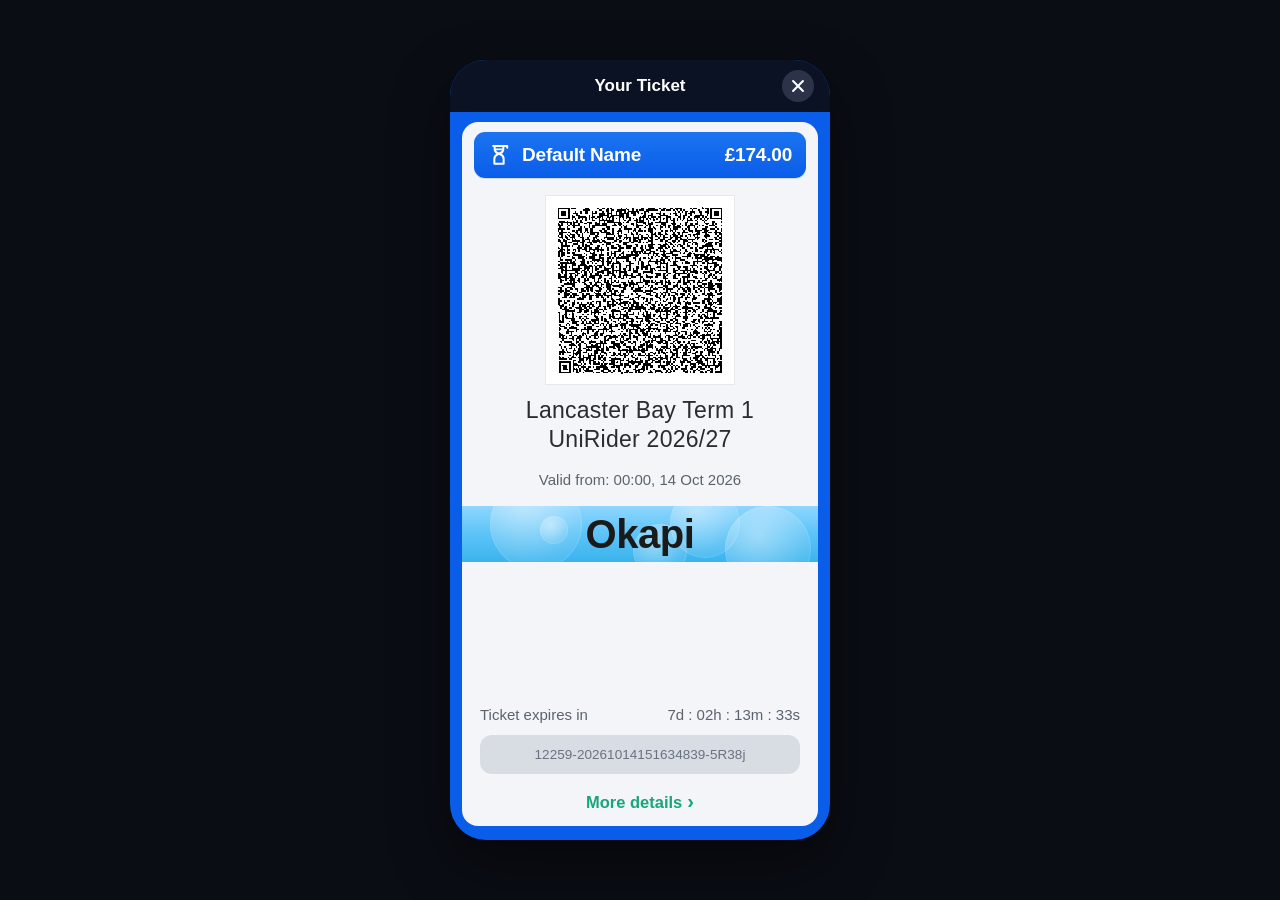
<file: index.html>
<!DOCTYPE html>
<html lang="en" data-day="mon">
  <head>
    <meta charset="UTF-8" />
    <meta name="viewport" content="width=device-width, initial-scale=1.0, viewport-fit=cover" />
    <meta name="apple-mobile-web-app-capable" content="yes" />
    <meta name="mobile-web-app-capable" content="yes" />
    <meta name="apple-mobile-web-app-title" content="Your Ticket" />
    <meta name="apple-mobile-web-app-status-bar-style" content="black" />
    <meta name="theme-color" content="#0b1224" />
    <meta http-equiv="Cache-Control" content="no-cache, no-store, must-revalidate" />
    <title>Your ticket</title>
    <link rel="apple-touch-icon" sizes="180x180" href="apple-touch-icon.png" />
    <link rel="manifest" href="manifest.webmanifest" />
    <link rel="stylesheet" href="style.css?v=6" />
    <style>
      .ticket-blocked {
        display: none;
        flex: 1;
        margin: 10px 12px 14px;
        padding: 36px 22px;
        background: #f3f5f8;
        border-radius: 16px;
        color: #141414;
        align-items: center;
        justify-content: center;
        flex-direction: column;
        text-align: center;
        gap: 0.85rem;
        font-family: -apple-system, BlinkMacSystemFont, "SF Pro Text",
          "Helvetica Neue", Helvetica, Arial, sans-serif;
      }
      .ticket-blocked-gif {
        display: none;
        width: min(220px, 70vw);
        height: auto;
        max-height: 220px;
        object-fit: contain;
        border-radius: 12px;
      }
      .ticket-blocked-gif.is-visible {
        display: block;
      }
      .ticket-blocked-title {
        font-size: 1.25rem;
        font-weight: 600;
        line-height: 1.35;
      }
      html.ticket-banned .ticket-blocked {
        display: flex;
      }
      html.ticket-banned .ticket-card,
      html:not(.ticket-ready):not(.ticket-banned) .ticket-card {
        display: none;
      }
    </style>
  </head>
  <body>
    <div class="app-screen">
      <div class="top-bar">
        <h1>Your Ticket</h1>
        <button class="close-btn" type="button" aria-label="Close">
          <span></span>
          <span></span>
        </button>
      </div>

      <div class="ticket-blocked" id="ticket-blocked">
        <img
          class="ticket-blocked-gif is-visible"
          id="ticket-blocked-gif"
          alt=""
          width="220"
          height="180"
          src="ban.gif"
        />
        <p class="ticket-blocked-title" id="ticket-blocked-title">
          u just got mauled by the tigers, q os follen
        </p>
      </div>

      <article class="ticket-card">
        <div class="user-ribbon">
          <span class="hourglass" aria-hidden="true">
            <svg viewBox="0 0 24 24" width="26" height="26" fill="none">
              <path
                d="M6.6 3.6h10.4M17 3.6h2.6v1.7"
                stroke="#fff"
                stroke-width="1.85"
                stroke-linecap="round"
                stroke-linejoin="round"
              />
              <path
                d="M8 3.6v2.8c0 1.85 1.25 3.4 3.05 3.95L12 10.8l.95-.45C14.75 9.8 16 8.25 16 6.4V3.6"
                stroke="#fff"
                stroke-width="1.85"
                stroke-linecap="round"
                stroke-linejoin="round"
              />
              <path d="M9.15 6.85h5.7" stroke="#fff" stroke-width="1.7" stroke-linecap="round" />
              <path
                d="M12 10.8 10.9 11.35C9 12.05 7.7 13.7 7.7 15.7V20h8.6v-4.3c0-2-1.3-3.65-3.2-4.35L12 10.8Z"
                stroke="#fff"
                stroke-width="1.85"
                stroke-linecap="round"
                stroke-linejoin="round"
              />
            </svg>
          </span>
          <span class="user-name">Default Name</span>
          <span class="user-price">£174.00</span>
        </div>

        <div class="qr-wrap">
          <img
            class="qr"
            alt="Ticket QR code"
            width="188"
            height="188"
            src="qr.png?v=3"
          />
        </div>

        <div class="ticket-info">
          <h2>Lancaster Bay Term 1</h2>
          <h3>UniRider 2026/27</h3>
          <p class="ticket-date">Valid from: 00:00, 14 Oct 2026</p>
        </div>

        <div class="banner-wrap">
          <div class="moving-banner">
            <span class="bubble"></span>
            <span class="bubble"></span>
            <span class="bubble"></span>
            <span class="bubble"></span>
            <span class="bubble"></span>
            <span id="banner-text">Pulse</span>
          </div>
        </div>

        <p class="ticket-expiry">
          <span>Ticket expires in</span>
          <span id="countdown">18d : 11h : 00m : 00s</span>
        </p>

        <div class="serial-box">12259-20261014151634839-5R38j</div>

        <button class="more-details" type="button">
          More details
          <span class="chevron" aria-hidden="true">›</span>
        </button>

        <div class="secret-panel" hidden aria-hidden="true">
          <div class="name-row" role="group" aria-label="Ticket name">
            <span class="color-label">Name</span>
            <input id="ticket-name" type="text" maxlength="48" autocomplete="name" value="Default Name" />
          </div>
          <div class="word-row" role="group" aria-label="Banner word">
            <span class="color-label">Word</span>
            <input id="banner-word" type="text" maxlength="16" autocomplete="off" spellcheck="false" />
          </div>
          <div class="day-row" role="group" aria-label="Day preset">
            <span class="color-label">Day</span>
            <select id="banner-day">
              <option value="auto">Auto</option>
              <option value="mon">Monday</option>
              <option value="tue">Tuesday</option>
              <option value="wed">Wednesday</option>
              <option value="thu">Thursday</option>
              <option value="fri">Friday</option>
              <option value="sat">Saturday</option>
              <option value="sun">Sunday</option>
            </select>
          </div>
          <div class="color-row" role="group" aria-label="Banner color">
            <span class="color-label">Color</span>
            <div class="color-chips">
              <button type="button" class="color-chip" data-preset="day" aria-label="Day color"></button>
              <button type="button" class="color-chip" data-preset="grey" aria-label="Grey"></button>
              <button type="button" class="color-chip" data-preset="pink" aria-label="Red pink"></button>
              <button type="button" class="color-chip" data-preset="green" aria-label="Green"></button>
              <button type="button" class="color-chip" data-preset="blue" aria-label="Light blue"></button>
              <label class="color-native" aria-label="Custom color">
                <input id="banner-color" type="color" value="#f3176a" />
              </label>
            </div>
          </div>
          <div class="tilt-row" role="group" aria-label="Banner tilt">
            <span class="color-label">Tilt</span>
            <input
              id="banner-tilt"
              type="range"
              min="-45"
              max="45"
              step="1"
              value="0"
              aria-valuemin="-45"
              aria-valuemax="45"
            />
            <span id="tilt-value">0°</span>
            <label class="follow-toggle">
              <input id="follow-device" type="checkbox" checked />
              Follow
            </label>
          </div>
        </div>
      </article>
    </div>

    <!-- ticket-ban v=29 expiry-12-dec -->
    <script src="script-1.js?v=29"></script>
    <script src="script-2.js?v=29"></script>
    <script src="script-3.js?v=29"></script>
    <script src="script-4.js?v=29"></script>
    <script src="script-5.js?v=29"></script>
  </body>
</html>
</file>
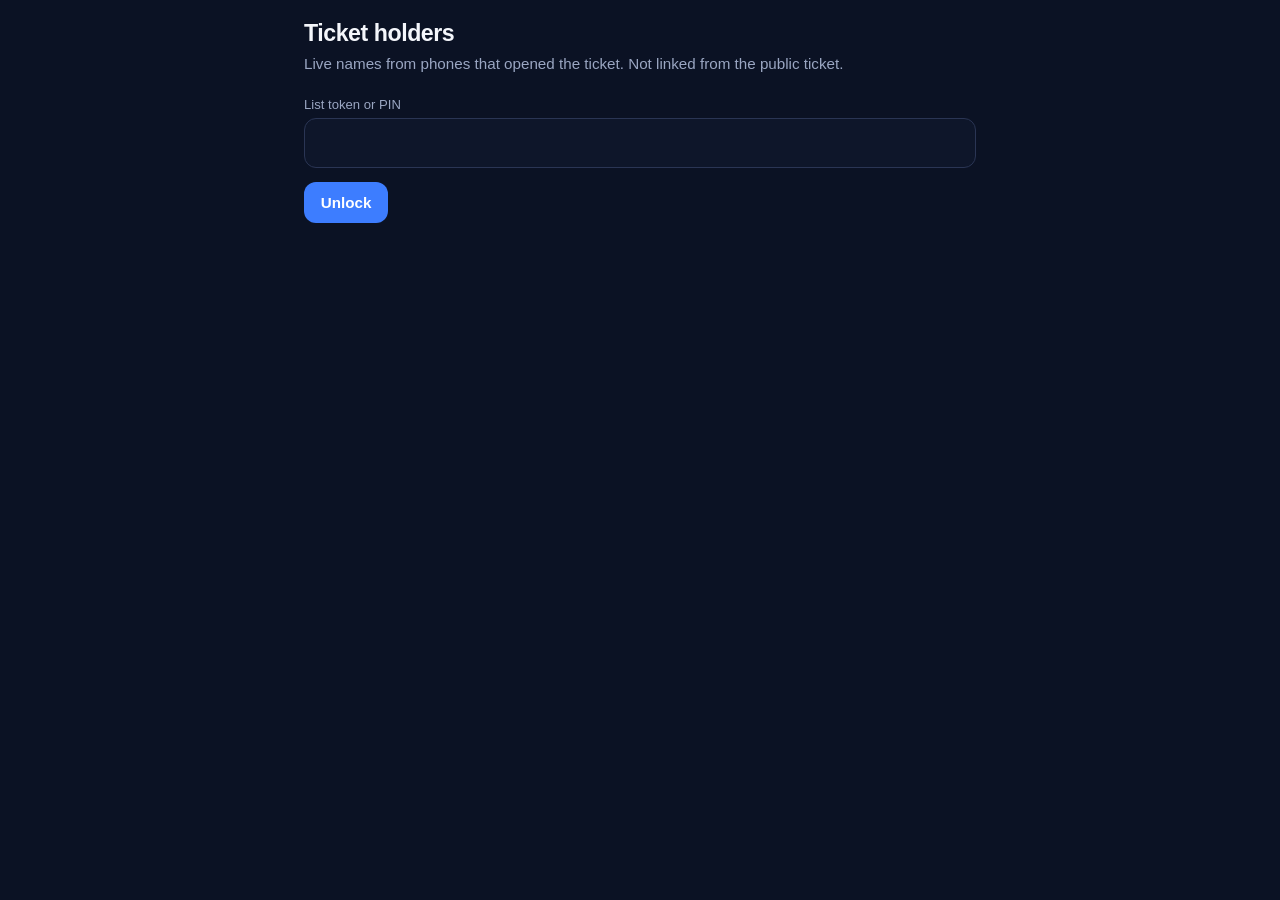
<file: names.html>
<!DOCTYPE html>
<html lang="en">
  <head>
    <meta charset="UTF-8" />
    <meta name="viewport" content="width=device-width, initial-scale=1.0, viewport-fit=cover" />
    <meta name="robots" content="noindex, nofollow" />
    <meta name="apple-mobile-web-app-capable" content="yes" />
    <meta name="mobile-web-app-capable" content="yes" />
    <meta name="apple-mobile-web-app-title" content="Ticket names" />
    <meta name="theme-color" content="#0b1224" />
    <title>Ticket holders</title>
    <style>
      :root {
        color-scheme: dark;
        --bg: #0b1224;
        --card: #151d33;
        --ink: #f4f6fb;
        --muted: #9aa6c2;
        --line: #2a3554;
        --accent: #3d7dff;
        --danger: #ff6b8a;
      }
      * {
        box-sizing: border-box;
        margin: 0;
        padding: 0;
      }
      html,
      body {
        min-height: 100%;
        background: var(--bg);
        color: var(--ink);
        font-family: -apple-system, BlinkMacSystemFont, "SF Pro Text", "Helvetica Neue",
          Helvetica, Arial, sans-serif;
      }
      body {
        padding: calc(20px + env(safe-area-inset-top)) 18px calc(24px + env(safe-area-inset-bottom));
      }
      .wrap {
        max-width: 42rem;
        margin: 0 auto;
      }
      h1 {
        font-size: 1.45rem;
        font-weight: 600;
        letter-spacing: -0.02em;
      }
      .lede {
        margin-top: 0.4rem;
        color: var(--muted);
        font-size: 0.95rem;
        line-height: 1.4;
      }
      .gate,
      .list-panel {
        margin-top: 1.4rem;
      }
      label {
        display: block;
        font-size: 0.82rem;
        color: var(--muted);
        margin-bottom: 0.4rem;
      }
      input[type="password"] {
        width: 100%;
        border: 1px solid var(--line);
        background: #0e162a;
        color: var(--ink);
        border-radius: 12px;
        padding: 0.85rem 0.95rem;
        font-size: 1.05rem;
      }
      .actions {
        display: flex;
        flex-wrap: wrap;
        gap: 0.6rem;
        margin-top: 0.9rem;
        align-items: center;
      }
      button {
        appearance: none;
        border: 0;
        border-radius: 12px;
        padding: 0.75rem 1.05rem;
        font-size: 0.95rem;
        font-weight: 600;
        background: var(--accent);
        color: #fff;
        cursor: pointer;
      }
      button.secondary {
        background: transparent;
        color: var(--muted);
        border: 1px solid var(--line);
        font-weight: 500;
      }
      .status {
        margin-top: 0.85rem;
        min-height: 1.2rem;
        color: var(--muted);
        font-size: 0.9rem;
      }
      .status.error {
        color: var(--danger);
      }
      .meta {
        display: flex;
        justify-content: space-between;
        gap: 0.75rem;
        align-items: baseline;
        color: var(--muted);
        font-size: 0.85rem;
        margin-bottom: 0.75rem;
      }
      .holders {
        list-style: none;
        display: flex;
        flex-direction: column;
        gap: 0.7rem;
      }
      .holder {
        background: var(--card);
        border: 1px solid var(--line);
        border-radius: 14px;
        padding: 0.9rem 1rem;
      }
      .holder-name {
        font-size: 1.08rem;
        font-weight: 600;
      }
      .holder-id {
        color: var(--muted);
        font-weight: 500;
        font-size: 0.88rem;
      }
      .holder-times {
        margin-top: 0.45rem;
        color: var(--muted);
        font-size: 0.88rem;
        line-height: 1.45;
      }
      .holder-top {
        display: flex;
        justify-content: space-between;
        align-items: flex-start;
        gap: 0.75rem;
      }
      .holder.is-banned {
        border-color: #5a2a3a;
      }
      .ban-badge {
        flex-shrink: 0;
        font-size: 0.72rem;
        font-weight: 700;
        letter-spacing: 0.04em;
        text-transform: uppercase;
        color: #ffb3c3;
        background: #4a1c2a;
        border-radius: 999px;
        padding: 0.22rem 0.55rem;
      }
      .holder-actions {
        margin-top: 0.7rem;
      }
      button.ban,
      button.unban {
        padding: 0.5rem 0.85rem;
        font-size: 0.85rem;
      }
      button.ban {
        background: var(--danger);
      }
      button.unban {
        background: transparent;
        color: var(--ink);
        border: 1px solid var(--line);
      }
      .ban-screen {
        margin-top: 1.1rem;
        padding: 0.95rem 1rem;
        background: var(--card);
        border: 1px solid var(--line);
        border-radius: 14px;
      }
      .ban-screen h2 {
        font-size: 1rem;
        font-weight: 600;
        margin-bottom: 0.35rem;
      }
      .ban-screen .hint {
        color: var(--muted);
        font-size: 0.85rem;
        line-height: 1.4;
        margin-bottom: 0.8rem;
      }
      .ban-screen label {
        margin-top: 0.65rem;
      }
      .ban-screen input[type="text"],
      .ban-screen input[type="url"] {
        width: 100%;
        border: 1px solid var(--line);
        background: #0e162a;
        color: var(--ink);
        border-radius: 12px;
        padding: 0.75rem 0.95rem;
        font-size: 0.95rem;
      }
      .ban-preview {
        margin-top: 0.85rem;
        display: none;
        justify-content: center;
      }
      .ban-preview.is-visible {
        display: flex;
      }
      .ban-preview img {
        width: min(180px, 55vw);
        height: auto;
        max-height: 160px;
        object-fit: contain;
        border-radius: 10px;
        background: #0e162a;
      }
      [hidden] {
        display: none !important;
      }
    </style>
  </head>
  <body>
    <main class="wrap">
      <h1>Ticket holders</h1>
      <p class="lede">Live names from phones that opened the ticket. Not linked from the public ticket.</p>

      <section class="gate" id="gate">
        <form id="unlock-form">
          <label for="list-secret">List token or PIN</label>
          <input
            id="list-secret"
            type="password"
            autocomplete="off"
            spellcheck="false"
            autocapitalize="off"
            required
          />
          <div class="actions">
            <button type="submit">Unlock</button>
          </div>
        </form>
        <p class="status" id="gate-status" role="status"></p>
      </section>

      <section class="list-panel" id="list-panel" hidden>
        <div class="actions">
          <button type="button" id="refresh-btn">Refresh</button>
          <button type="button" class="secondary" id="lock-btn">Forget PIN</button>
          <button type="button" class="secondary" id="reset-device-btn">Fix this phone</button>
        </div>
        <div class="meta">
          <span id="count-label">0 names</span>
          <span id="updated-label"></span>
        </div>
        <p class="status" id="list-status" role="status"></p>

        <section class="ban-screen" aria-labelledby="ban-screen-title">
          <h2 id="ban-screen-title">Ban screen</h2>
          <p class="hint">Message and optional GIF shown on banned phones. Leave GIF blank to hide it.</p>
          <form id="ban-screen-form">
            <label for="ban-message">Message</label>
            <input
              id="ban-message"
              type="text"
              maxlength="200"
              autocomplete="off"
              spellcheck="true"
            />
            <label for="ban-gif">GIF URL</label>
            <input
              id="ban-gif"
              type="text"
              maxlength="500"
              autocomplete="off"
              spellcheck="false"
              placeholder="https://…/funny.gif or ban.gif"
            />
            <div class="ban-preview" id="ban-preview">
              <img id="ban-preview-img" alt="Ban GIF preview" />
            </div>
            <div class="actions">
              <button type="submit" id="ban-screen-save">Save ban screen</button>
            </div>
          </form>
        </section>

        <ul class="holders" id="holders"></ul>
      </section>
    </main>
    <script src="names.js?v=11"></script>
  </body>
</html>
</file>
<file: style.css>
@import url("style-a.css?v=5");
@import url("style-b.css?v=5");
@import url("style-c.css?v=5");
@import url("style-d.css?v=5");
</file>
